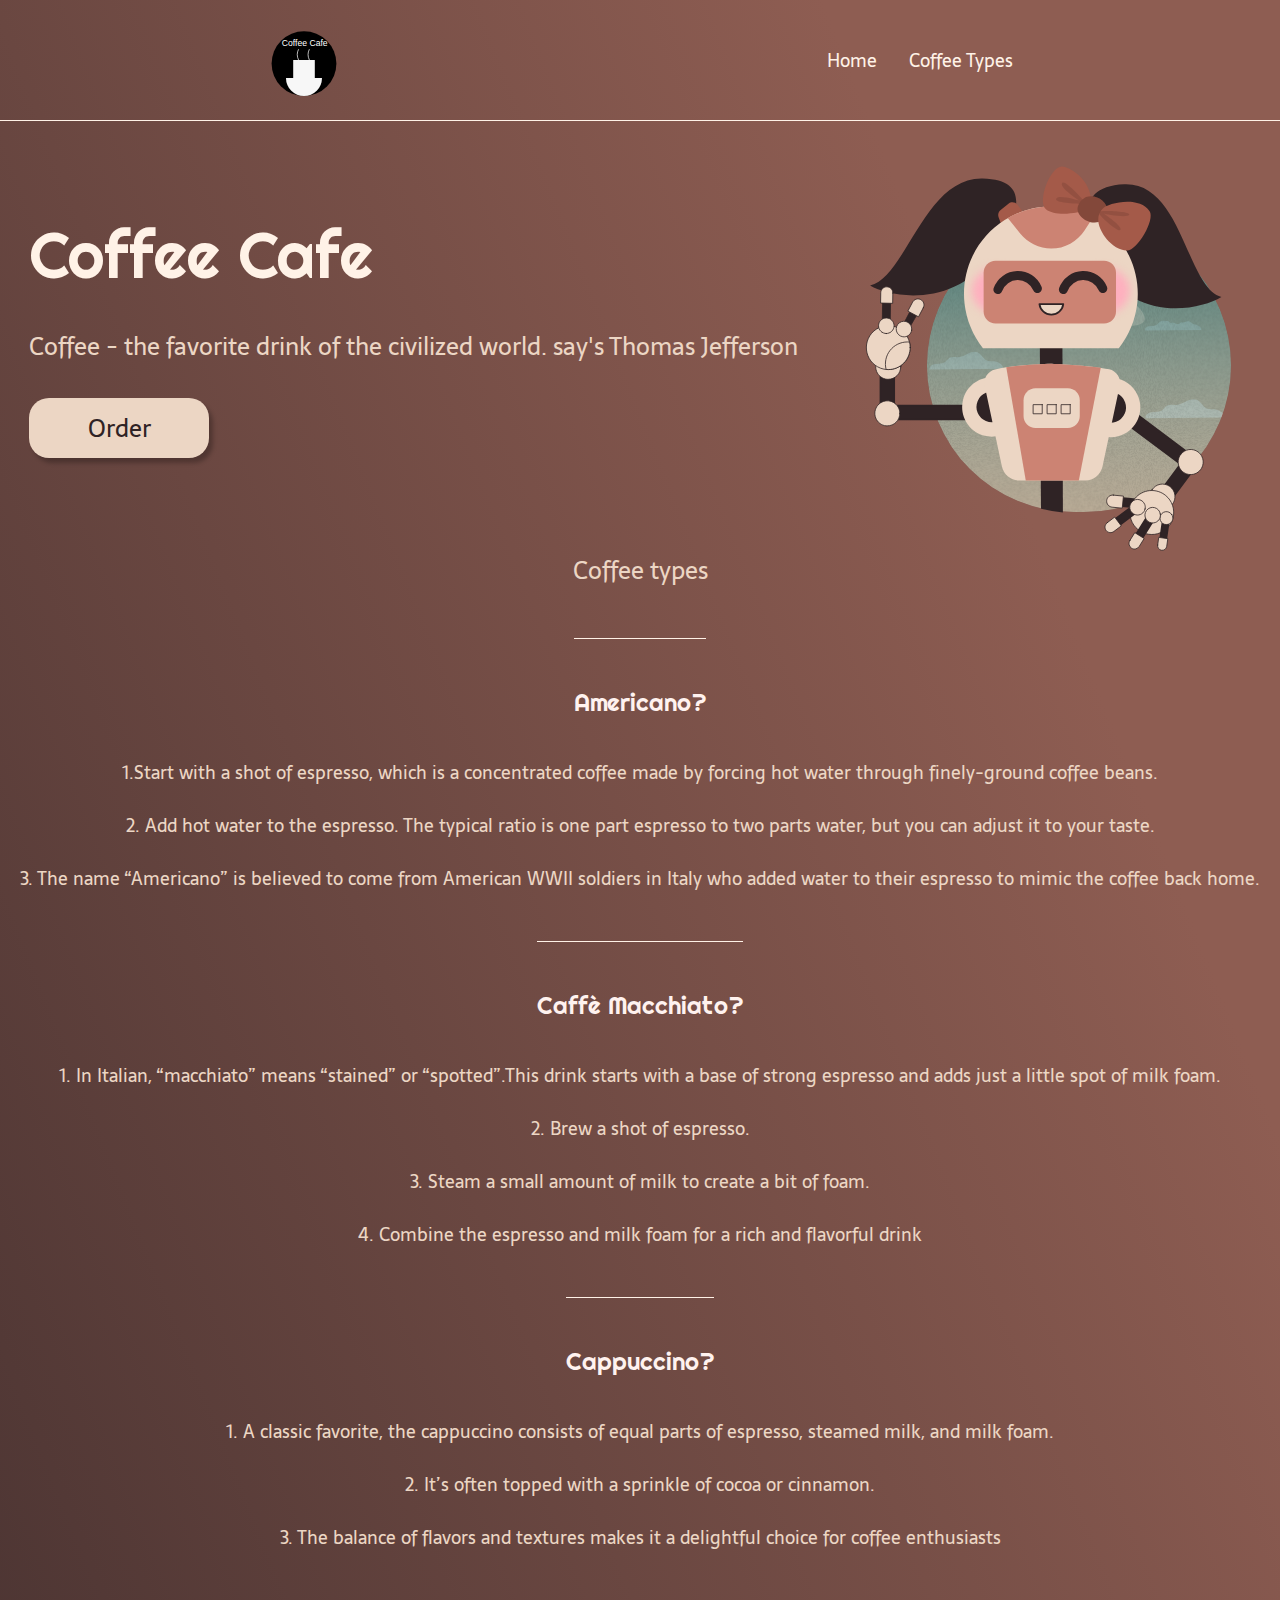
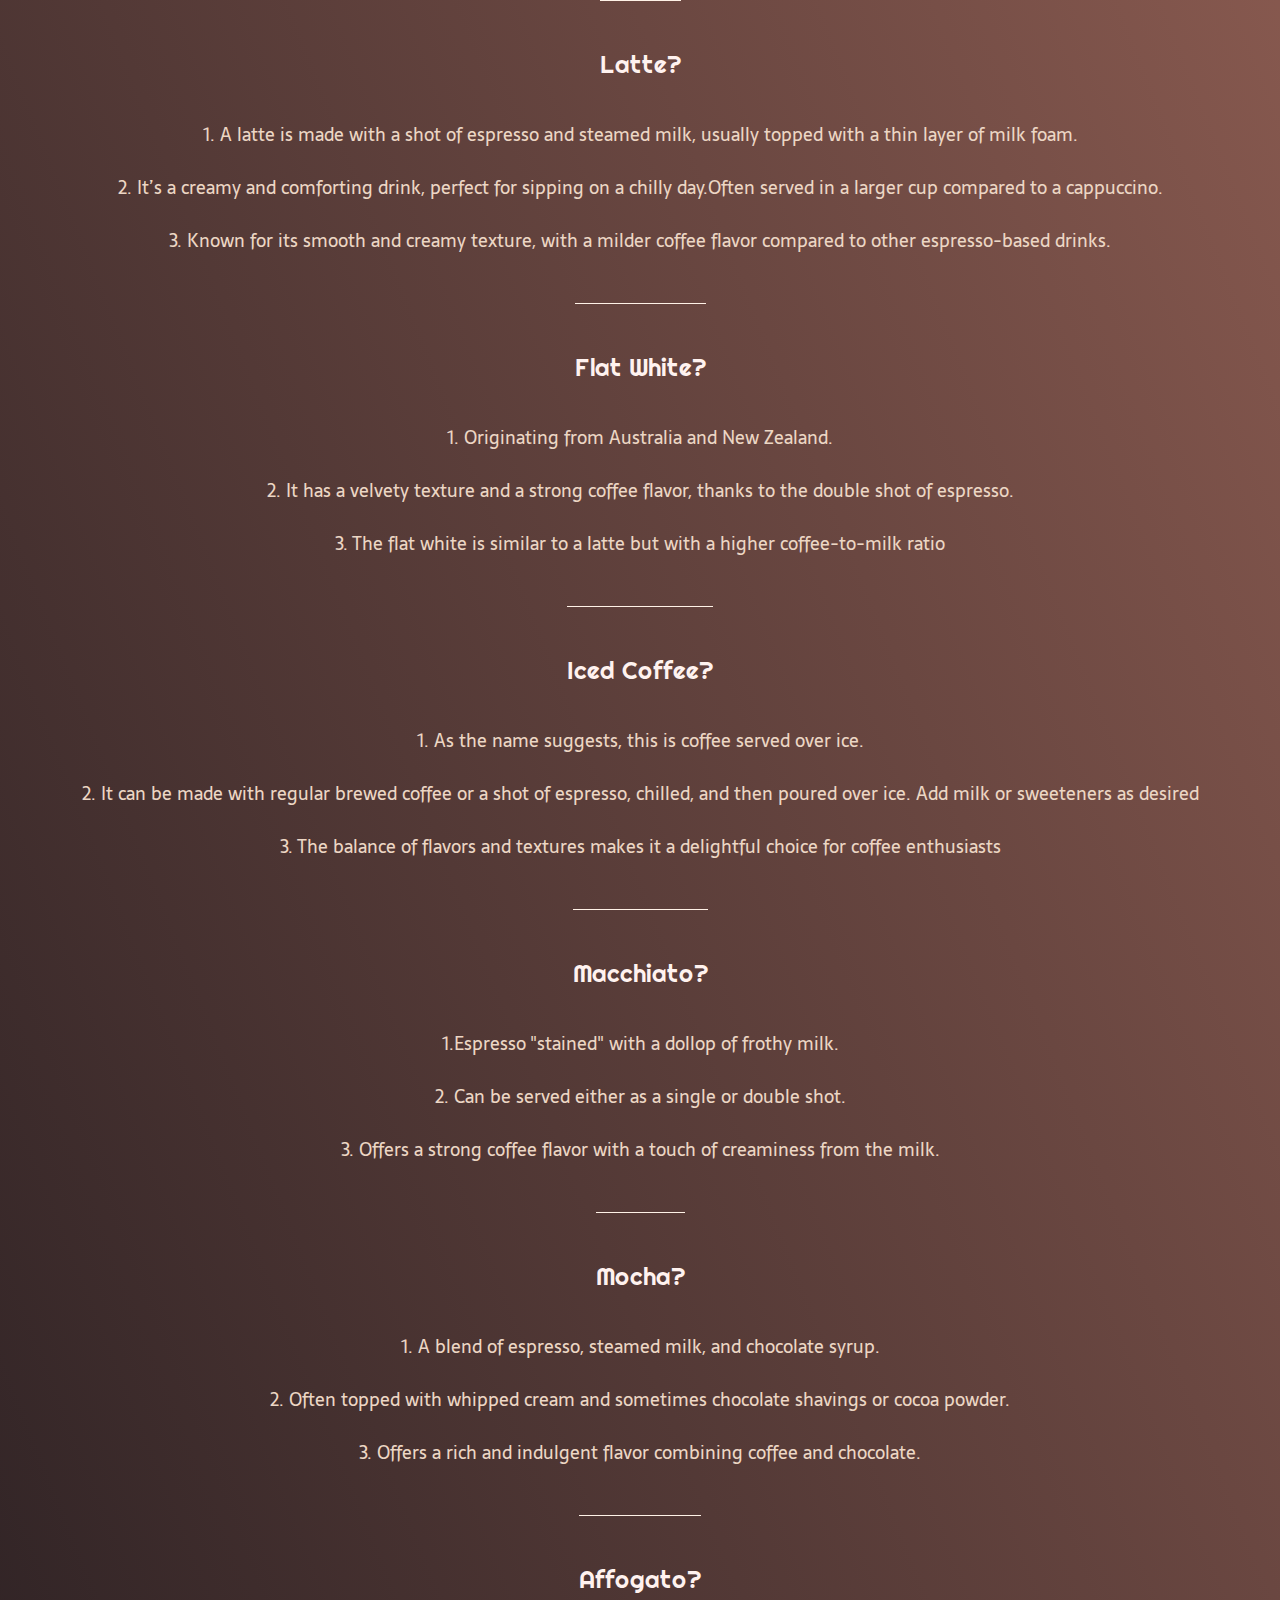
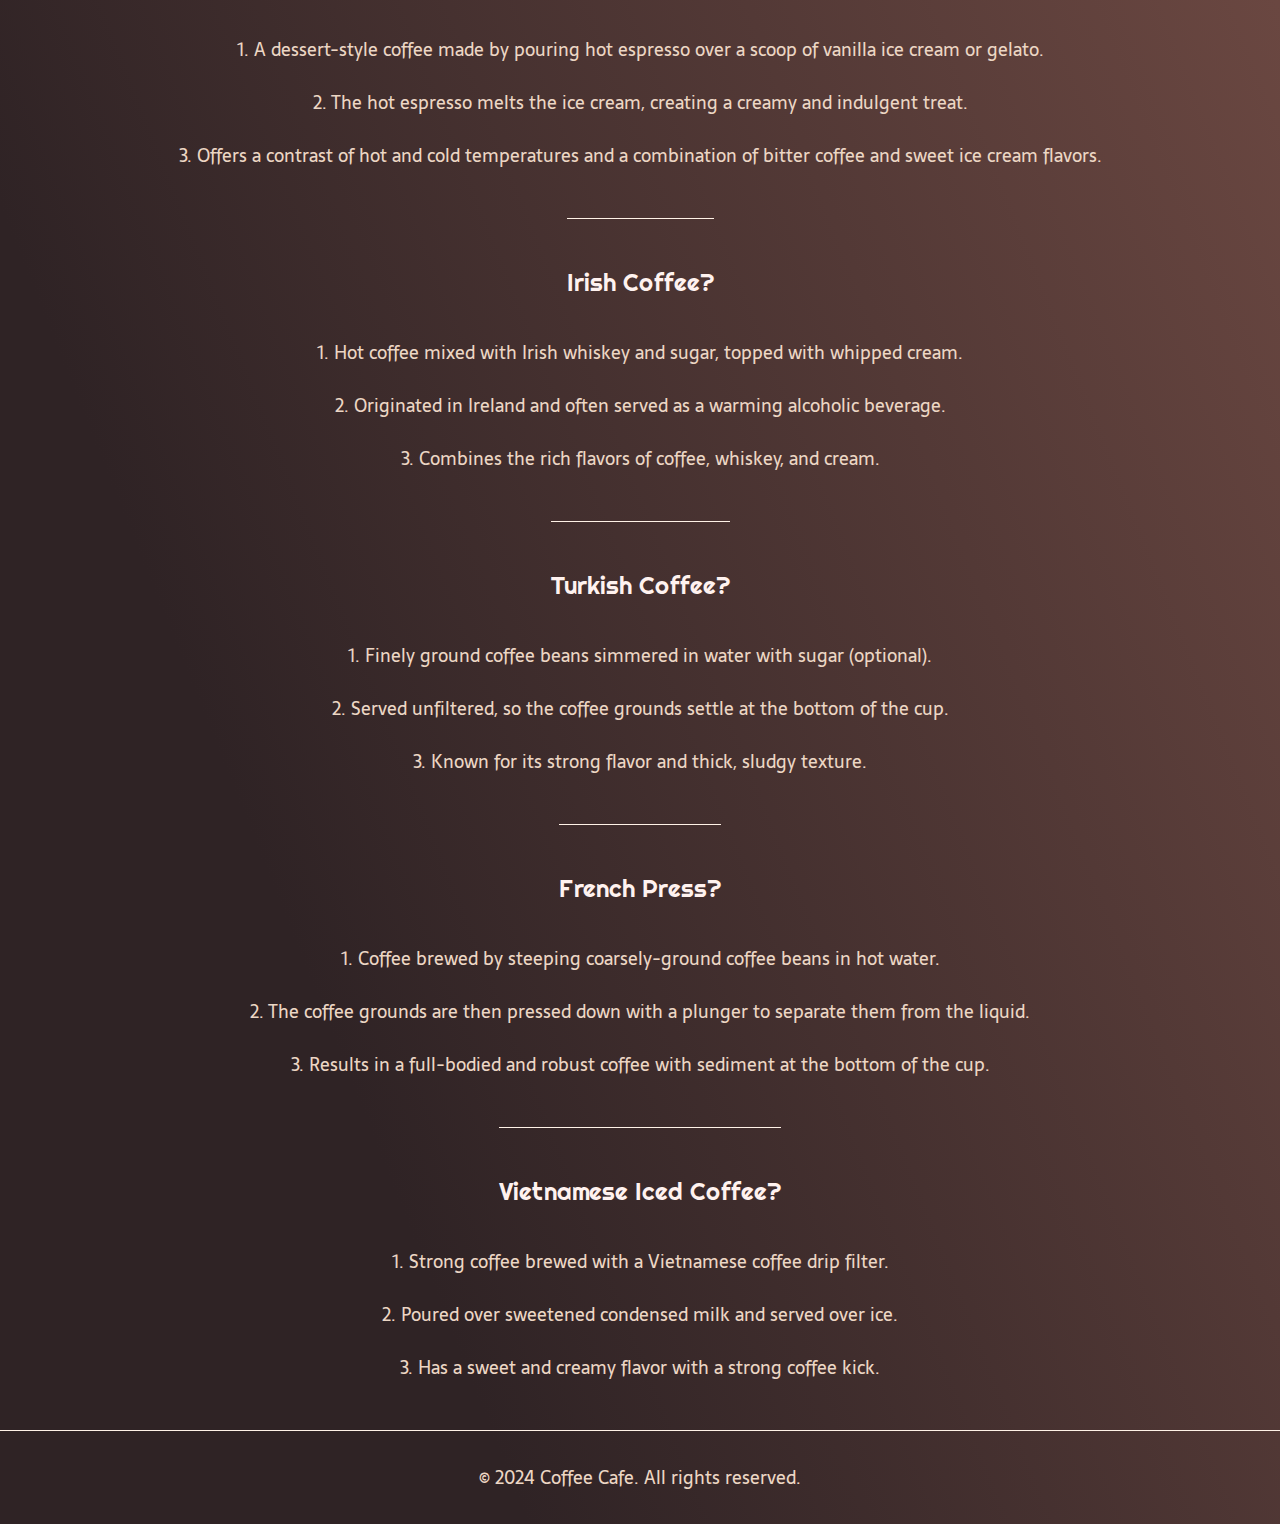
<file: LandingPage/index.html>
<!DOCTYPE html>
<html lang="pt-BR">

<head>
  <meta charset="UTF-8">
  <meta name="viewport" content="width=device-width, initial-scale=1.0">
  <meta name="description" content="Um bot que irá moderar e deixar a sua comunidade segura de um jeito fácil!">
  <title>Balle Bot - Modere a sua comunidade do Discord</title>
  <link rel="stylesheet" type="text/css" href="style.css">
</head>

<body>
  <header class="cabecalho">
    <img class="cabecalho-imagem" src="coffeecafe.svg" alt="Logo da comunidade Ballerini">
    <nav class="cabecalho-menu">
      <a class="cabecalho-menu-item" href="index.html">Home</a>
      <a class="cabecalho-menu-item" href="#am">Coffee Types</a>
      
  </header>

  <main class="conteudo">
    <section class="conteudo-principal">
      <div class="conteudo-principal-escrito">
        <h1 class="conteudo-principal-escrito-titulo">Coffee Cafe</h1>
        <h2 class="conteudo-principal-escrito-subtitulo">Coffee - the favorite drink of the civilized world. say's Thomas Jefferson</h2>
        <button class="conteudo-principal-escrito-botao">Order</button>
      </div>
      <img class="conteudo-principal-imagem"src="ballebot.svg" alt="Image of Balle Bot">
      
    </section>
    
    <section class="conteudo-principal">
      <div class="conteudo-principal-escrito">
        <h2 class="conteudo-principal-escrito-subtitulo">Coffee types</h2>
       

      </div>
    </section>


    <section class="conteudo-secundario">
      <h3 class="conteudo-secundario-titulo" id="am">Americano?</h3>
      <p class="conteudo-secundario-paragrafo">1.Start with a shot of <strong>espresso</strong>, which is a concentrated coffee made by forcing hot water through finely-ground coffee beans.</p>
      <p class="conteudo-secundario-paragrafo">2. Add hot water to the espresso. The typical ratio is one part espresso to two parts water, but you can adjust it to your taste.</p>
      <p class="conteudo-secundario-paragrafo">3. The name “Americano” is believed to come from American WWII soldiers in Italy who added water to their espresso to mimic the coffee back home.</p>
    </section>


    <section class="conteudo-secundario">
      <h3 class="conteudo-secundario-titulo">Caffè Macchiato?</h3>
      <p class="conteudo-secundario-paragrafo">1. In Italian, “macchiato” means “stained” or “spotted”.This drink starts with a base of strong <strong>espresso</strong> and adds just a little spot of milk foam.</p>
      <p class="conteudo-secundario-paragrafo">2. Brew a shot of espresso.</p>
      <p class="conteudo-secundario-paragrafo">3. Steam a small amount of milk to create a bit of foam.</p>
      <p class="conteudo-secundario-paragrafo">4. Combine the espresso and milk foam for a rich and flavorful drink</p>
    </section>


    <section class="conteudo-secundario">
      <h3 class="conteudo-secundario-titulo">Cappuccino?</h3>
      <p class="conteudo-secundario-paragrafo">1. A classic favorite, the cappuccino consists of equal parts of <strong>espresso</strong>, steamed milk, and milk foam.</p>
      <p class="conteudo-secundario-paragrafo">2. It’s often topped with a sprinkle of cocoa or cinnamon.</p>
      <p class="conteudo-secundario-paragrafo">3. The balance of flavors and textures makes it a delightful choice for coffee enthusiasts</p>
    </section>

    <section class="conteudo-secundario">
      <h3 class="conteudo-secundario-titulo">Latte?</h3>
      <p class="conteudo-secundario-paragrafo">1. A latte is made with a shot of <strong>espresso</strong> and steamed milk, usually topped with a thin layer of milk foam. </p>
      <p class="conteudo-secundario-paragrafo">2. It’s a creamy and comforting drink, perfect for sipping on a chilly day.Often served in a larger cup compared to a cappuccino.</p>
      <p class="conteudo-secundario-paragrafo">3. Known for its smooth and creamy texture, with a milder coffee flavor compared to other espresso-based drinks.</p>
    </section>

    <section class="conteudo-secundario">
      <h3 class="conteudo-secundario-titulo">Flat White?</h3>
      <p class="conteudo-secundario-paragrafo">1. Originating from Australia and New Zealand.</p>
      <p class="conteudo-secundario-paragrafo">2. It has a velvety texture and a strong coffee flavor, thanks to the double shot of <strong>espresso</strong>.</p>
      <p class="conteudo-secundario-paragrafo">3. The flat white is similar to a latte but with a higher coffee-to-milk ratio</p>
    </section>

    <section class="conteudo-secundario">
      <h3 class="conteudo-secundario-titulo">Iced Coffee?</h3>
      <p class="conteudo-secundario-paragrafo">1. As the name suggests, this is coffee served over ice.</p>
      <p class="conteudo-secundario-paragrafo">2. It can be made with regular brewed coffee or a shot of <strong>espresso</strong>, chilled, and then poured over ice. Add milk or sweeteners as desired</p>
      <p class="conteudo-secundario-paragrafo">3.  The balance of flavors and textures makes it a delightful choice for coffee enthusiasts</p>
    </section>

    <section class="conteudo-secundario">
      <h3 class="conteudo-secundario-titulo">Macchiato?</h3>
      <p class="conteudo-secundario-paragrafo">1.Espresso "stained" with a dollop of frothy milk.</p>
      <p class="conteudo-secundario-paragrafo">2. Can be served either as a single or double shot.</p>
      <p class="conteudo-secundario-paragrafo">3. Offers a strong coffee flavor with a touch of creaminess from the milk.</p>
    </section>

    <section class="conteudo-secundario">
      <h3 class="conteudo-secundario-titulo">Mocha?</h3>
      <p class="conteudo-secundario-paragrafo">1. A blend of espresso, steamed milk, and chocolate syrup.</p>
      <p class="conteudo-secundario-paragrafo">2. Often topped with whipped cream and sometimes chocolate shavings or cocoa powder.</p>
      <p class="conteudo-secundario-paragrafo">3. Offers a rich and indulgent flavor combining coffee and chocolate.</p>
    </section>

    <section class="conteudo-secundario">
      <h3 class="conteudo-secundario-titulo">Affogato?</h3>
      <p class="conteudo-secundario-paragrafo">1. A dessert-style coffee made by pouring hot espresso over a scoop of vanilla ice cream or gelato.</p>
      <p class="conteudo-secundario-paragrafo">2. The hot espresso melts the ice cream, creating a creamy and indulgent treat.</p>
      <p class="conteudo-secundario-paragrafo">3. Offers a contrast of hot and cold temperatures and a combination of bitter coffee and sweet ice cream flavors.</p>
    </section>

    <section class="conteudo-secundario">
      <h3 class="conteudo-secundario-titulo">Irish Coffee?</h3>
      <p class="conteudo-secundario-paragrafo">1. Hot coffee mixed with Irish whiskey and sugar, topped with whipped cream.</p>
      <p class="conteudo-secundario-paragrafo">2. Originated in Ireland and often served as a warming alcoholic beverage.</p>
      <p class="conteudo-secundario-paragrafo">3. Combines the rich flavors of coffee, whiskey, and cream.</p>
    </section>

    <section class="conteudo-secundario">
      <h3 class="conteudo-secundario-titulo">Turkish Coffee?</h3>
      <p class="conteudo-secundario-paragrafo">1. Finely ground coffee beans simmered in water with sugar (optional). </p>
      <p class="conteudo-secundario-paragrafo">2. Served unfiltered, so the coffee grounds settle at the bottom of the cup.</p>
      <p class="conteudo-secundario-paragrafo">3. Known for its strong flavor and thick, sludgy texture.</p>
    </section>

    <section class="conteudo-secundario">
      <h3 class="conteudo-secundario-titulo">French Press?</h3>
      <p class="conteudo-secundario-paragrafo">1. Coffee brewed by steeping coarsely-ground coffee beans in hot water.</p>
      <p class="conteudo-secundario-paragrafo">2. The coffee grounds are then pressed down with a plunger to separate them from the liquid.</p>
      <p class="conteudo-secundario-paragrafo">3. Results in a full-bodied and robust coffee with sediment at the bottom of the cup.</p>
    </section>

    <section class="conteudo-secundario">
      <h3 class="conteudo-secundario-titulo">Vietnamese Iced Coffee?</h3>
      <p class="conteudo-secundario-paragrafo">1. Strong coffee brewed with a Vietnamese coffee drip filter.</p>
      <p class="conteudo-secundario-paragrafo">2. Poured over sweetened condensed milk and served over ice.</p>
      <p class="conteudo-secundario-paragrafo">3. Has a sweet and creamy flavor with a strong coffee kick.</p>
    </section>

  </main>

  <footer class="rodape">
    <div class="last">
      <center>
      <p class="conteudo-secundario-paragrafo">&copy; 2024 Coffee Cafe. All rights reserved.</p>
    </center>
    </div>
    
  </footer>
</body>

</html>
</file>
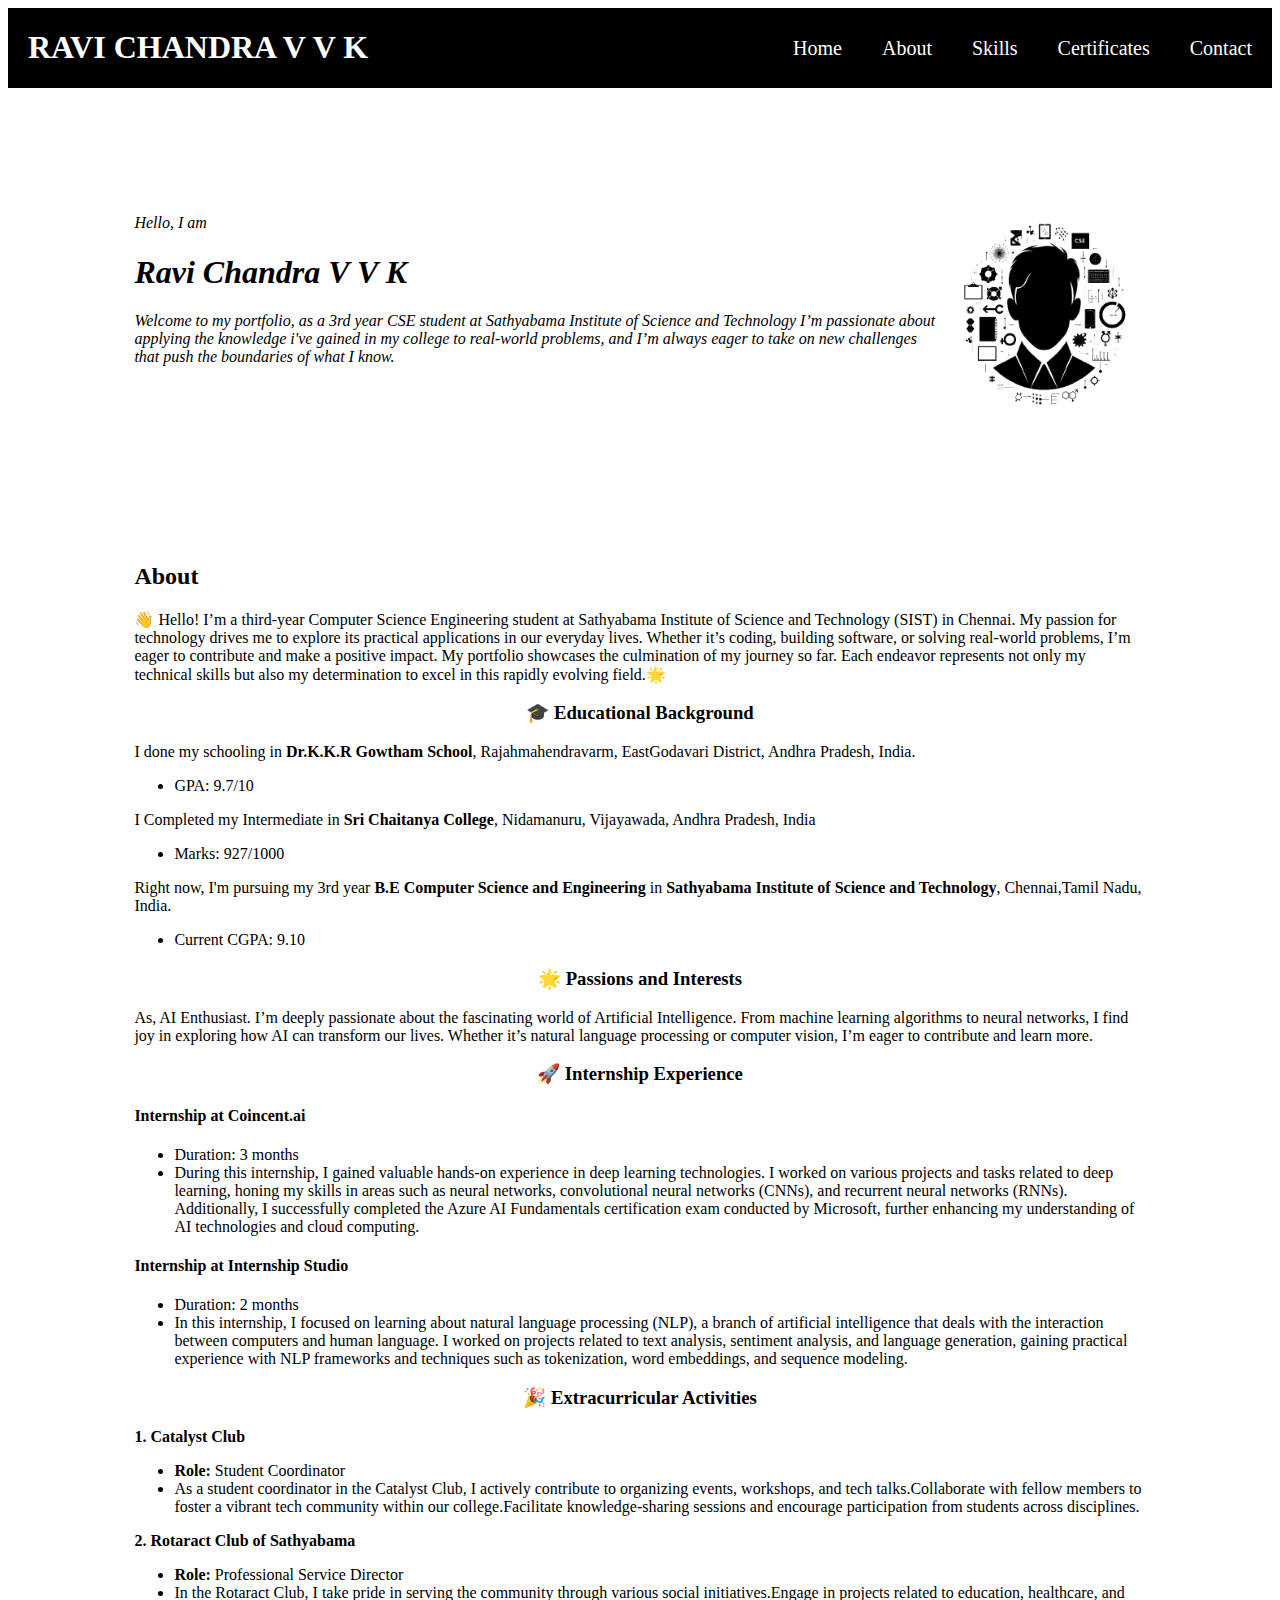
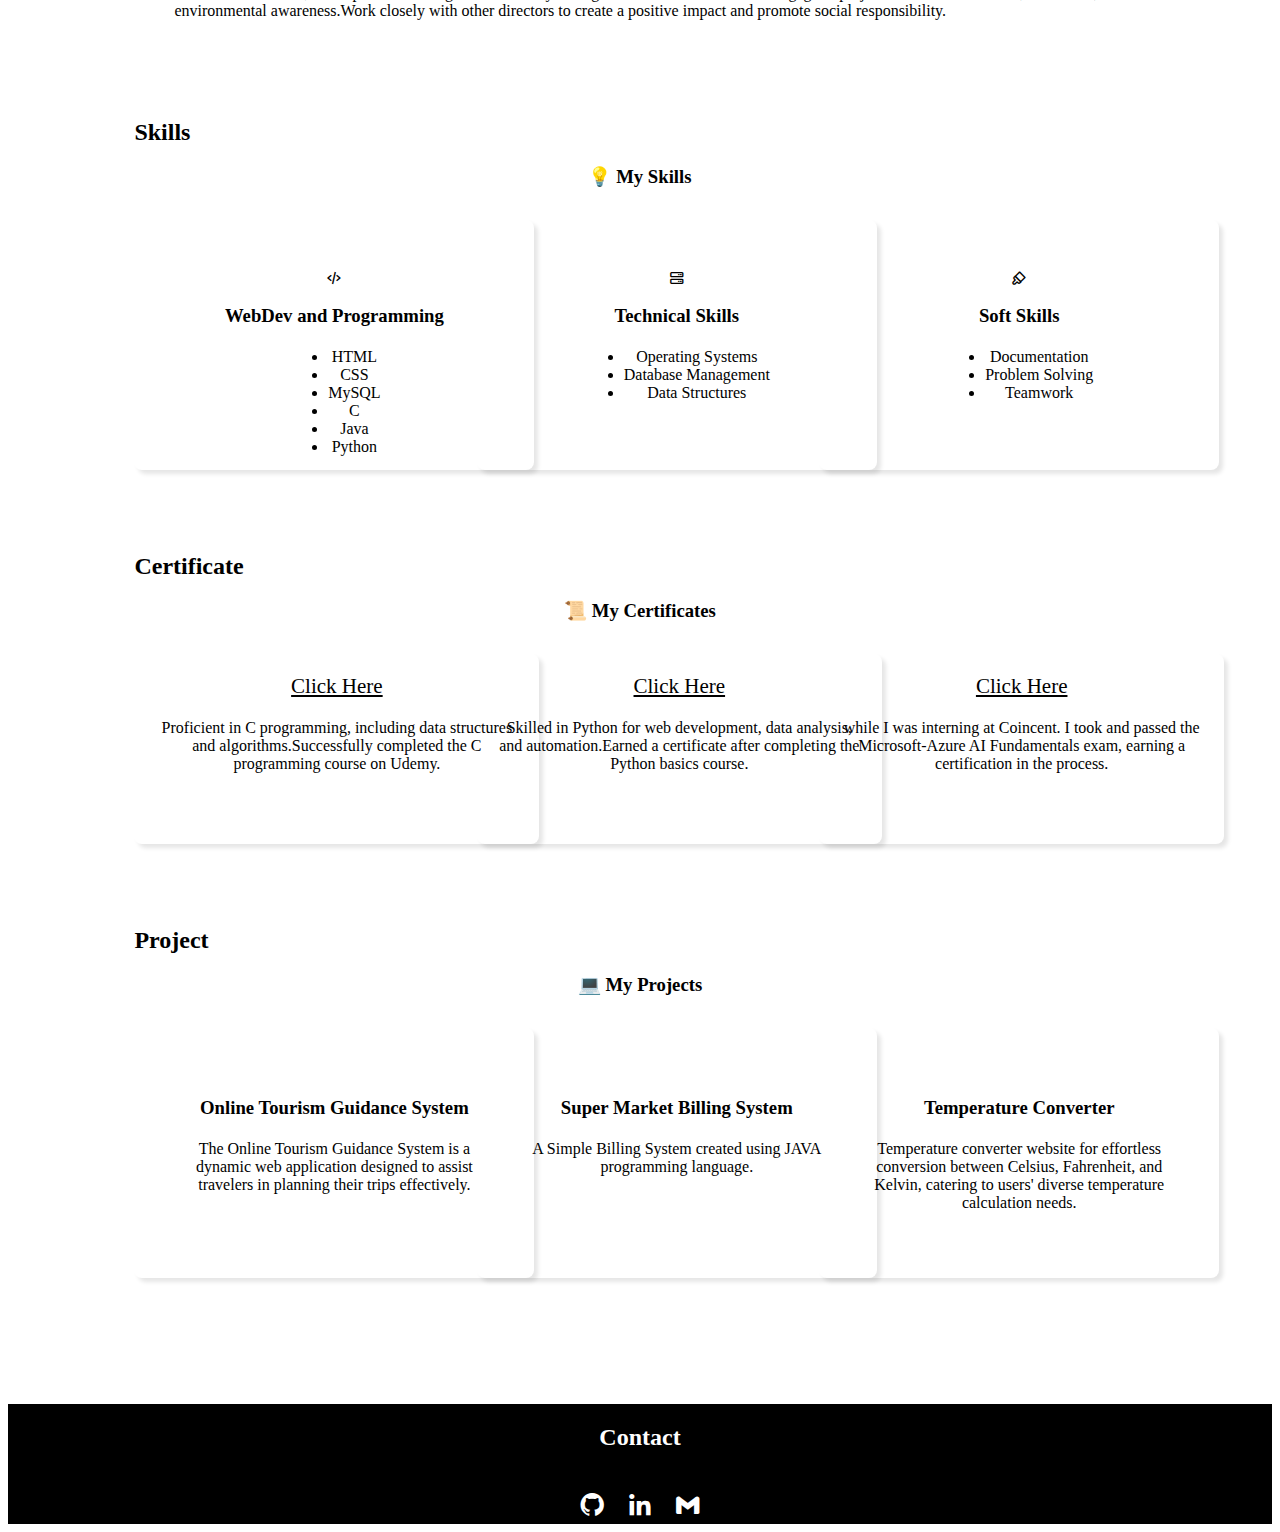
<file: Portfolio/index.html>
<!DOCTYPE html>
<html lang="en">
<head>
    <meta charset="UTF-8">
    <meta name="viewport" content="width=device-width, initial-scale=1.0">
    <link rel="stylesheet" href="https://cdnjs.cloudflare.com/ajax/libs/font-awesome/6.0.0-beta2/css/all.min.css">
    <link rel="stylesheet" href="https://cdn.jsdelivr.net/npm/boxicons@latest/css/boxicons.min.css">
    <link rel="stylesheet" href="https://unpkg.com/swiper@8/swiper-bundle.min.css" />
    <link rel="stylesheet" href="style.css">

    <title>Ravi Chandra's PORTFOLIO</title>

</head>
<body>
    <header>
        <H1>RAVI CHANDRA V V K</H1>
        <div class="bx bx-menu" id="menu-icon"></div>
        <UL class="navbar">
            <li><a href="#home">Home</a></li>
            <li><a href="#about">About</a></li>
            <li><a href="#skills">Skills</a></li>
            <li><a href="#certificates">Certificates</a></li>
            <li><a href="#contact">Contact</a></li>

        </UL>
    </header>

    <section class="home" id="home">
        <div id="info">
            <span>Hello, I am </span>
            <h1>Ravi Chandra V V K</h1>
            <p>Welcome to my portfolio, as a 3rd year CSE student at Sathyabama Institute of Science and Technology I’m passionate about applying the knowledge i've gained in my college to real-world problems, and I’m always eager to take on new challenges that push the boundaries of what I know.</p>
        </div>
        <img src="me-removebg-preview.png" alt="student images">
        
    </section>
    <div class="about" id="about">
        <h2>About</h2>
        <p>👋 Hello! I’m a third-year Computer Science Engineering student at Sathyabama Institute of Science and Technology (SIST) in Chennai. My passion for technology drives me to explore its practical applications in our everyday lives. Whether it’s coding, building software, or solving real-world problems, I’m eager to contribute and make a positive impact. My portfolio showcases the culmination of my journey so far. Each endeavor represents not only my technical skills but also my determination to excel in this rapidly evolving field.🌟</p>
        <center><h3>🎓 Educational Background</h3></center>
        <p>I done my schooling in <strong> Dr.K.K.R Gowtham School</strong>, Rajahmahendravarm, EastGodavari District, Andhra Pradesh, India.</p>
        <ul><li>GPA: 9.7/10</li></ul>
        <p>I Completed my Intermediate in <strong>Sri Chaitanya College</strong>, Nidamanuru, Vijayawada, Andhra Pradesh, India</p>
        <ul><li>Marks: 927/1000</li></ul>
        <p>Right now, I'm pursuing my 3rd year <strong>B.E Computer Science and Engineering</strong> in <strong>Sathyabama Institute of Science and Technology</strong>, Chennai,Tamil Nadu, India.</p>
        <ul><li>Current CGPA: 9.10</li></ul>
        <center><h3>🌟 Passions and Interests</h3></center>
        <p>As, AI Enthusiast. I’m deeply passionate about the fascinating world of Artificial Intelligence. From machine learning algorithms to neural networks, I find joy in exploring how AI can transform our lives. Whether it’s natural language processing or computer vision, I’m eager to contribute and learn more.</p>
        <center><h3>🚀 Internship Experience</h3></center>
        <h4>Internship at Coincent.ai</h4>
        <ul><li>Duration: 3 months</li><li>During this internship, I gained valuable hands-on experience in deep learning technologies. I worked on various projects and tasks related to deep learning, honing my skills in areas such as neural networks, convolutional neural networks (CNNs), and recurrent neural networks (RNNs). Additionally, I successfully completed the Azure AI Fundamentals certification exam conducted by Microsoft, further enhancing my understanding of AI technologies and cloud computing.</li></ul>
        <h4>Internship at Internship Studio</h4>
        <ul><li>Duration: 2 months</li><li> In this internship, I focused on learning about natural language processing (NLP), a branch of artificial intelligence that deals with the interaction between computers and human language. I worked on projects related to text analysis, sentiment analysis, and language generation, gaining practical experience with NLP frameworks and techniques such as tokenization, word embeddings, and sequence modeling.</li></ul>
        <center><h3>🎉 Extracurricular Activities</h3></center>
        <strong>1. Catalyst Club</strong>
        <ul><li><strong>Role:</strong> Student Coordinator</li><li>As a student coordinator in the Catalyst Club, I actively contribute to organizing events, workshops, and tech talks.Collaborate with fellow members to foster a vibrant tech community within our college.Facilitate knowledge-sharing sessions and encourage participation from students across disciplines.</li></ul>
        <strong>2. Rotaract Club of Sathyabama</strong>
        <ul><li><strong>Role:</strong> Professional Service Director</li><li>In the Rotaract Club, I take pride in serving the community through various social initiatives.Engage in projects related to education, healthcare, and environmental awareness.Work closely with other directors to create a positive impact and promote social responsibility.</li></ul>

    </div>

    <div class="skills" id="skills">
        <h2>Skills</h2>
        <center><h3>💡 My Skills</h3></center>
        <div class="certificates-content">
            <div class="project-box">
                <i class='bx bx-code-alt'></i>
                <h3>WebDev and Programming</h3>
                <ul>
                    <li>HTML</li>
                    <li>CSS</li>
                    <li>MySQL</li>
                    <li>C</li>
                    <li>Java</li>
                    <li>Python</li>
                </ul>
            </div>
    
            <div class="project-box">
                <i class='bx bx-server'></i>
                <h3>Technical Skills</h3>
                <ul>
                    <li>Operating Systems</li>
                    <li>Database Management</li>
                    <li>Data Structures</li>
                </ul>
            </div>
            <div class="project-box">
                <i class='bx bx-brush'></i>
                <h3>Soft Skills</h3>
                <ul>
                    <li>Documentation</li>
                    <li>Problem Solving</li>
                    <li>Teamwork</li>
                </ul>
            </div>
            </div>

    </div>
    <div class="certificate" id="certificates">
        <h2>Certificate</h2>
        <center><h3>📜 My Certificates</h3></center>
        <div class="certificates-content">
            <div class="certificates-box">
                <a href="./udemy c certificate.jpg" class="certificate-link">Click Here</a>
                <p>Proficient in C programming, including data structures and algorithms.Successfully completed the C programming course on Udemy.</p>
            </div>
            <div class="certificates-box">
                <a href="python certificate.jpg" class="certificate-link">Click Here</a>
                <p>Skilled in Python for web development, data analysis, and automation.Earned a certificate after completing the Python basics course.</p>
            </div>
            <div class="certificates-box">
                <a href="./microsoft-Azure.jpg" class="certificate-link">Click Here</a>
                <p>while I was interning at Coincent. I took and passed the Microsoft-Azure AI Fundamentals exam, earning a certification in the process.</p>
            </div>
        </div>
    </div>
    <div class="projects" id="projects">
        <h2>Project</h2>
        <center><h3>💻 My Projects</h3></center>
        <div class="certificates-content">
            <div class="project-box">
                <h3>Online Tourism Guidance System</h3>
                <p>The Online Tourism Guidance System is a dynamic web application designed to assist travelers in planning their trips effectively.</p>
            </div>

            <div class="project-box">
                <h3>Super Market Billing System</h3>
                <p>A Simple Billing System created using JAVA programming language.</p>
            </div>

            <div class="project-box">
                <h3>Temperature Converter</h3>
                <p>Temperature converter website for effortless conversion between Celsius, Fahrenheit, and Kelvin, catering to users' diverse temperature calculation needs.</p>
            </div>
        </div>
    </div>

    <section class="contact" id="contact">
        <div class="contact-heading">
            <h2>Contact</h2>
        </div>
        <div class="social-icons">
            <a href="https://github.com/RaviChandra4840"><i class='bx bxl-github'></i></a>
            <a href="https://www.linkedin.com/in/ravi-chandra-v-v-k-b88a06251/"><i class='bx bxl-linkedin'></i></a>
            <a href="mailto:vvkravichandra@gmail.com"><i class='bx bxl-gmail'></i></a>
        </div>
 
    </section>

</body>
</html>
</file>
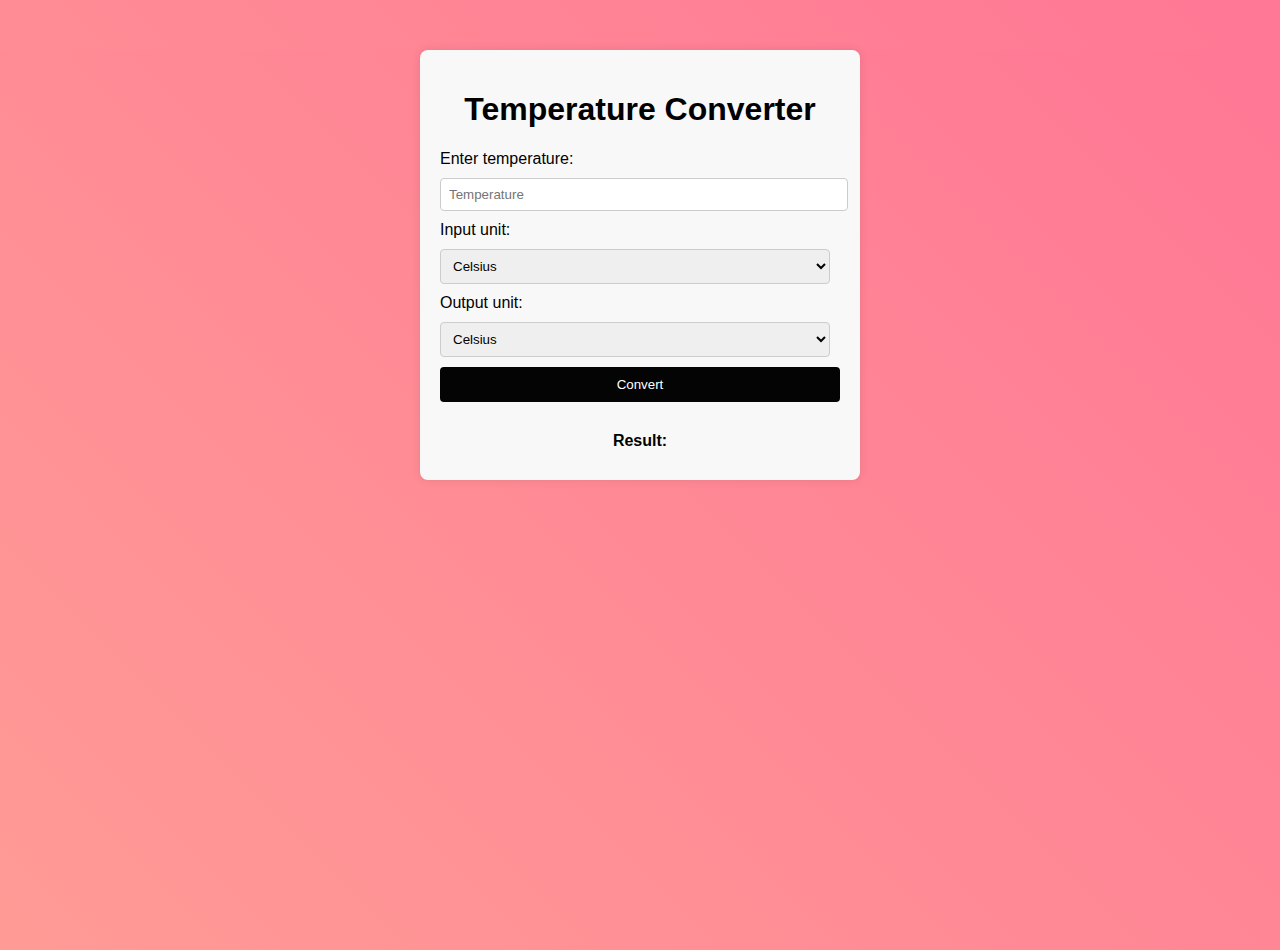
<file: Temparature Convertor/index.html>
<!DOCTYPE html>
<html lang="en">
<head>
    <meta charset="UTF-8">
    <meta name="viewport" content="width=device-width, initial-scale=1.0">
    <title>Temperature Converter</title>
    <link rel="stylesheet" href="style.css">
</head>

<body>

    <div class="converter-container">
        <div>
            <h1><center>Temperature Converter</center></h1>
            <label for="temperature">Enter temperature:</label>
            <input type="number" id="temperature" placeholder="Temperature" required>
        </div>
        <div>
            <label for="inputUnit">Input unit:</label>
            <select id="inputUnit">
                <option value="celsius">Celsius</option>
                <option value="fahrenheit">Fahrenheit</option>
                <option value="kelvin">Kelvin</option>
            </select>
        </div>

        <div>
            <label for="outputUnit">Output unit:</label>
            <select id="outputUnit">
                <option value="celsius">Celsius</option>
                <option value="fahrenheit">Fahrenheit</option>
                <option value="kelvin">Kelvin</option>
            </select>
        </div>
        <button onclick="convertTemperature()">Convert</button>
        <div class="result-label">Result:</div> <!-- Label for the result -->
        <div id="result" class="result"></div> <!-- Result displayed below the label -->
    </div>
    <script src="action.js"></script>
</body>
</html>
</file>
<file: LandingPage/style.css>
@import url('https://fonts.googleapis.com/css2?family=Righteous&family=Sarala:wght@400;700&display=swap');

* {
  margin: 0;
  padding: 0;
  box-sizing: border-box;
  text-decoration: none;
}

body {
  font-size: 100%;
  background: linear-gradient(68.15deg, #2F2325 16.62%, #8E5D52 85.61%);
}

.cabecalho {
  display: flex;
  flex-direction: row;
  align-items: center;
  justify-content: space-around;
  padding: 24px;
}

.cabecalho-imagem {
  height: 72px;
}

.cabecalho-menu {
  display: flex;
  gap: 32px;
}

.cabecalho-menu-item {
  font-family: 'Sarala', sans-serif;
  color: #FFF2E7;
  font-weight: 400;
  font-size: 18px
}

.conteudo {
  margin-bottom: 48px;
  border-top: 0.4px solid #FFF2E7;
}

.conteudo-principal {
  display: flex;
  flex-direction: row;
  align-items: center;
  justify-content: space-around;
}

.conteudo-principal-escrito {
  display: flex;
  flex-direction: column;
  gap: 32px;
}

.conteudo-principal-escrito-titulo {
  font-family: 'Righteous', cursive;
  font-weight: 400;
  font-size: 64px;
  color: #FFF2E7;
}

.conteudo-principal-escrito-subtitulo {
  font-family: 'Sarala', sans-serif;
  font-weight: 400;
  font-size: 24px;
  color: #ECD6C4;
}

.conteudo-principal-escrito-botao {
  background-color: #ECD6C4;
  width: 180px;
  height: 60px;
  border: none;
  box-shadow: 4px 5px 4px rgba(0, 0, 0, 0.25);
  border-radius: 20px;
  font-family: 'Sarala', sans-serif;
  font-weight: 400;
  font-size: 24px;
  color: #2F2325;
}

.conteudo-principal-escrito-botao:hover {
  background-color: rgba(236, 214, 196, 0.53);
}

.conteudo-principal-imagem {
  height: 430px;
}

.conteudo-secundario {
  display: flex;
  flex-direction: column;
  align-items: center;
  gap: 24px;
  margin-top: 48px;
}

.conteudo-secundario-titulo {
  border-top: 0.4px solid #FFF2E7;
  padding-top: 48px;
  font-family: 'Righteous', cursive;
  font-weight: 400;
  font-size: 24px;
  color: #FFF2EF;
  margin-bottom: 16px;
}

.conteudo-secundario-paragrafo {
  font-family: 'Sarala', sans-serif;
  font-weight: 300;
  font-size: 18px;
  color: #ECD6C4;
}

.rodape {
    padding: 32px;
    border-top: 0.4px solid #FFF2E7;
}

.rodape-imagem {
  height: 48px;
  display: block;
  margin: 0 auto;
}
</file>
<file: Portfolio/style.css>
@import url('https://fonts.googleapis.com/css2?family=PT+Serif:wght@700&family=Poppins:ital,wght@0,100;0,200;0,300;0,400;0,500;0,600;0,700;0,800;0,900;1,100;1,200;1,300;1,400;1,500;1,600;1,700;1,800;1,900&display=swap');


header{
    background-color: black;
    width: 100%;
    display:flex;
    justify-content: space-between;
    
}
.navbar{
    display: flex;
    padding-top: 13px;
    
}
.navbar a{
    padding: 20px 20px;
    color: white;
    font-size: 20px;
    text-decoration: none;
}

header h1{
    padding-left: 20px;
    color: white;
}

.home{
    display: flex;
    padding: 10%;
}
#info{
    font-style: italic;
}
.home img{
    display: flex;
    height: 50%;
    width: 20%;
    order: 2;
}
.about{
    padding: 0 10% 0 10%;
}
.projects{
    padding: 5% 10% 10% 10%;
}
.skills{
    padding: 5% 10% 0 10%;
}
.certificate{
    padding: 5% 10% 0 10%;
}
.skill-container{
    display: grid;
    grid-template-columns: repeat(2, 1fr);
    align-items: center;
    gap: 2rem;
    margin-top:3rem;
}


.certificates-content{
    display: grid;
    grid-template-columns: repeat(auto-fit, minmax(200px, auto));
    justify-content: center;
    gap: 1rem;
    margin-top: 2rem;
}

.project-box{
    padding: 50px;
    width: 300px;
    height: 150px;
    display: flex;
    flex-direction: column;
    align-items: center;
    text-align: center;
    border-radius: 0.5rem;
    border-bottom: 2px solid var(black);
    box-shadow: 4px 4px 4px  rgb(0 0 0 / 10%);
}


.project-box h3{
    margin-bottom:5px;
}


.certificates-content{
    display: grid;
    grid-template-columns: repeat(auto-fit, minmax(200px, auto));
    justify-content: center;
    gap: 1rem;
    margin-top: 2rem;
    }

.certificates-box{
    padding: 20px;
    width: 365px;
    height: 150px;
    display: flex;
    flex-direction: column;
    align-items: center;
    text-align: center;
    border-radius: 0.5rem;
    border-bottom: 2px solid var(--main-color);
    box-shadow: 4px 4px 4px  rgb(0 0 0 / 10%);
}

.certificates-box .certificate-link {
    margin-bottom: 10px; /* Add margin below the certificate link */
}

.certificates-box p {
    margin-top: 10px; /* Add margin above the description text */
}

.certificates-box h3{
    font-size: 1rem;
    font-weight: 600;
    margin: 0.7rem 0 0.4rem;
    }

.certificates-box img{
    padding-top:1rem;
    width: 200px;
    height: 180px;
}
.certificates-box a{
    color: var(--text-color);
    font-size: 21px;
    font-weight: 500;
}

.certificates-box a:hover{
    color:#E6A4B4;
}


.contact {
    background: black;
    display: flex;
    flex-direction: column;
    justify-content: center;
    align-items: center;
    color: #ffffff;
}

.contact-heading {
    margin-bottom: 20px; /* Add some space between the heading and the social icons */
}

.social-icons {
    display: flex;
    gap: 20px;
}

.social-icons a {
    font-size: 28px;
    color: var(--text-color);
}
.social-icons a:hover{
    color:#fff

}
</file>
<file: Temparature Convertor/style.css>
body, html {
    height: 100%;
    margin: 0;
    padding: 0;
    font-family: Arial, sans-serif;
    background: linear-gradient(45deg, #FFC796, #FF6B95, #4CA1A3);
    background-size: 600% 400%;
    animation: gradient 15s ease infinite;
}

@keyframes gradient {
    0% {
        background-position: 0% 50%;
    }
    50% {
        background-position: 100% 50%;
    }
    100% {
        background-position: 0% 50%;
    }
}
.converter-container {
    margin: 50px auto;
    width: 400px;
    background-color: #f8f8f8;
    padding: 20px;
    border-radius: 8px;
    box-shadow: 0 0 10px rgba(0, 0, 0, 0.1);
}

.converter-container label {
    display: block;
    margin-bottom: 10px;
}

.converter-container input[type="number"],
.converter-container select {
    width: calc(100% - 10px);
    padding: 8px;
    margin-bottom: 10px;
    border: 1px solid #ccc;
    border-radius: 4px;
}

.converter-container button {
    width: 100%;
    padding: 10px;
    background-color: #040404;
    color: #fff;
    border: none;
    border-radius: 4px;
    cursor: pointer;
    margin-bottom: 10px; /* Added spacing below the button */
}

.converter-container button:hover {
    background-color: #9c464c;
}

.result-label {
    margin-top: 20px; /* Added margin to separate result label from button */
    font-weight: bold;
    text-align:center;

}

.result {
    margin-top: 10px; /* Adjusted margin for result */
    font-size: 18px;
    text-align:center;

}
</file>
